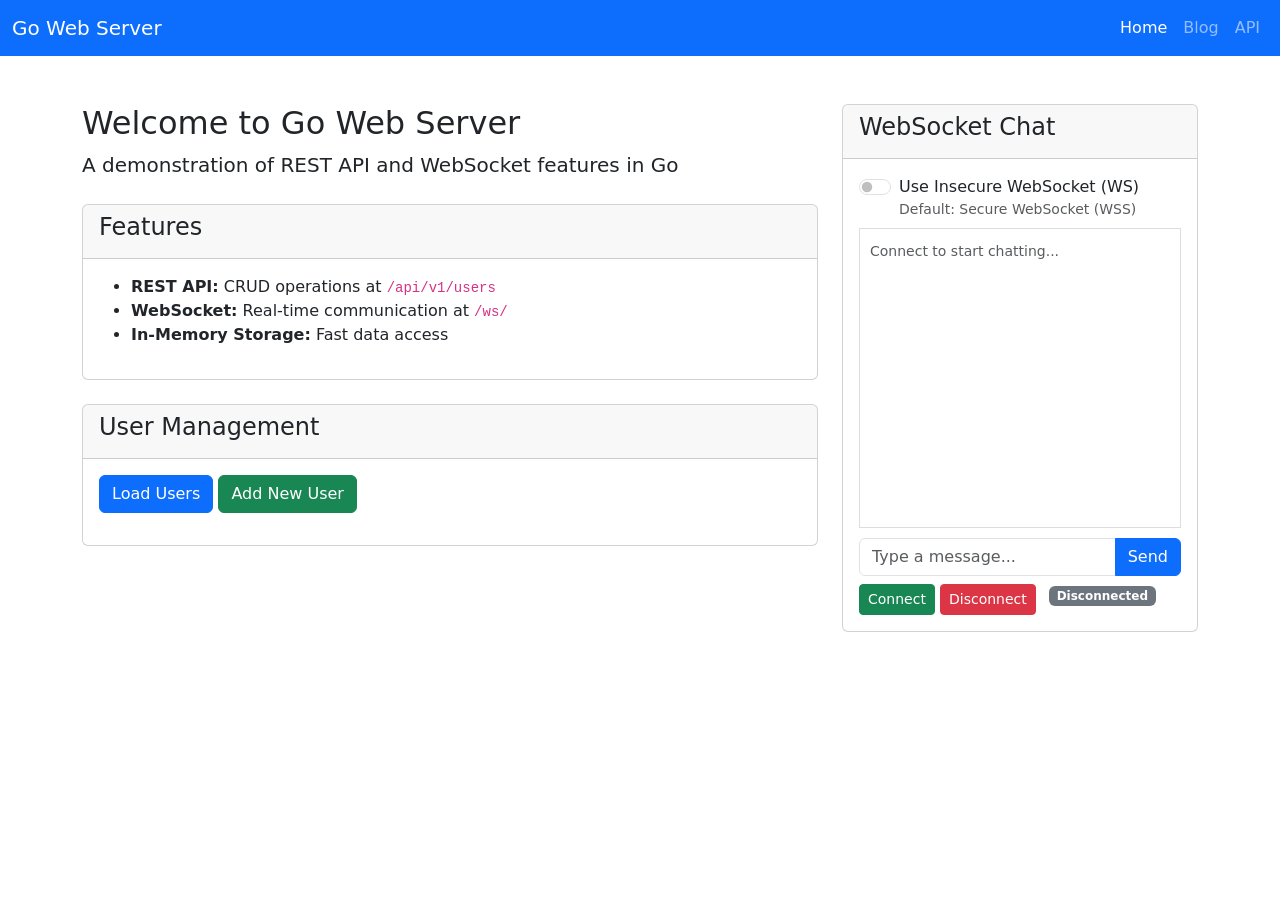
<file: web/templates/index.html>
<!DOCTYPE html>
<html lang="en">
<head>
    <meta charset="UTF-8">
    <meta name="viewport" content="width=device-width, initial-scale=1.0">
    <title>Go Web Server</title>
    <link href="https://cdn.jsdelivr.net/npm/bootstrap@5.3.0/dist/css/bootstrap.min.css" rel="stylesheet">
</head>
<body>
    <nav class="navbar navbar-expand-lg navbar-dark bg-primary">
        <div class="container-fluid">
            <a class="navbar-brand" href="/">Go Web Server</a>
            <button class="navbar-toggler" type="button" data-bs-toggle="collapse" data-bs-target="#navbarNav" aria-controls="navbarNav" aria-expanded="false" aria-label="Toggle navigation">
                <span class="navbar-toggler-icon"></span>
            </button>
            <div class="collapse navbar-collapse" id="navbarNav">
                <ul class="navbar-nav ms-auto">
                    <li class="nav-item">
                        <a class="nav-link active" aria-current="page" href="/">Home</a>
                    </li>
                    <li class="nav-item">
                        <a class="nav-link" href="/blog">Blog</a>
                    </li>
                    <li class="nav-item">
                        <a class="nav-link" href="/api/v1/users">API</a>
                    </li>
                </ul>
            </div>
        </div>
    </nav>

    <div class="container mt-5">
        <div class="row">
            <div class="col-md-8">
                <h2>Welcome to Go Web Server</h2>
                <p class="lead">A demonstration of REST API and WebSocket features in Go</p>

                <div class="card mt-4">
                    <div class="card-header">
                        <h4>Features</h4>
                    </div>
                    <div class="card-body">
                        <ul>
                            <li><strong>REST API:</strong> CRUD operations at <code>/api/v1/users</code></li>
                            <li><strong>WebSocket:</strong> Real-time communication at <code>/ws/</code></li>
                            <li><strong>In-Memory Storage:</strong> Fast data access</li>
                        </ul>
                    </div>
                </div>

                <div class="card mt-4">
                    <div class="card-header">
                        <h4>User Management</h4>
                    </div>
                    <div class="card-body">
                        <button class="btn btn-primary" onclick="loadUsers()">Load Users</button>
                        <button class="btn btn-success" onclick="showAddUserForm()">Add New User</button>
                        <div id="usersList" class="mt-3"></div>
                        <div id="addUserForm" class="mt-3" style="display:none;">
                            <h5>Add New User</h5>
                            <input type="text" id="userName" class="form-control mb-2" placeholder="Name">
                            <input type="email" id="userEmail" class="form-control mb-2" placeholder="Email">
                            <button class="btn btn-primary" onclick="addUser()">Submit</button>
                            <button class="btn btn-secondary" onclick="hideAddUserForm()">Cancel</button>
                        </div>
                    </div>
                </div>
            </div>

            <div class="col-md-4">
                <div class="card">
                    <div class="card-header">
                        <h4>WebSocket Chat</h4>
                    </div>
                    <div class="card-body">
                        <div class="form-check form-switch mb-2">
                            <input class="form-check-input" type="checkbox" role="switch" id="useInsecureWebSocket">
                            <label class="form-check-label" for="useInsecureWebSocket">
                                Use Insecure WebSocket (WS)
                            </label>
                            <small class="text-muted d-block">Default: Secure WebSocket (WSS)</small>
                        </div>
                        <div id="messages" style="height: 300px; overflow-y: auto; border: 1px solid #ddd; padding: 10px; margin-bottom: 10px;">
                            <small class="text-muted">Connect to start chatting...</small>
                        </div>
                        <div class="input-group">
                            <input type="text" id="messageInput" class="form-control" placeholder="Type a message...">
                            <button class="btn btn-primary" onclick="sendMessage()">Send</button>
                        </div>
                        <button class="btn btn-success btn-sm mt-2" onclick="connectWebSocket()">Connect</button>
                        <button class="btn btn-danger btn-sm mt-2" onclick="disconnectWebSocket()">Disconnect</button>
                        <span id="wsStatus" class="badge bg-secondary ms-2">Disconnected</span>
                    </div>
                </div>
            </div>
        </div>
    </div>

    <!-- Notification Modal -->
    <div class="modal fade" id="notificationModal" tabindex="-1" aria-labelledby="notificationModalLabel" aria-hidden="true">
        <div class="modal-dialog">
            <div class="modal-content">
                <div class="modal-header">
                    <h5 class="modal-title" id="notificationModalLabel">Notification</h5>
                    <button type="button" class="btn-close" data-bs-dismiss="modal" aria-label="Close"></button>
                </div>
                <div class="modal-body" id="notificationModalBody">
                    <!-- Message will be inserted here -->
                </div>
                <div class="modal-footer">
                    <button type="button" class="btn btn-primary" data-bs-dismiss="modal">OK</button>
                </div>
            </div>
        </div>
    </div>

    <!-- Confirmation Modal -->
    <div class="modal fade" id="confirmationModal" tabindex="-1" aria-labelledby="confirmationModalLabel" aria-hidden="true">
        <div class="modal-dialog">
            <div class="modal-content">
                <div class="modal-header">
                    <h5 class="modal-title" id="confirmationModalLabel">Confirm Action</h5>
                    <button type="button" class="btn-close" data-bs-dismiss="modal" aria-label="Close"></button>
                </div>
                <div class="modal-body" id="confirmationModalBody">
                    <!-- Message will be inserted here -->
                </div>
                <div class="modal-footer">
                    <button type="button" class="btn btn-secondary" data-bs-dismiss="modal">Cancel</button>
                    <button type="button" class="btn btn-danger" id="confirmActionBtn">Confirm</button>
                </div>
            </div>
        </div>
    </div>

    <script src="https://cdn.jsdelivr.net/npm/bootstrap@5.3.0/dist/js/bootstrap.bundle.min.js"></script>
    <script>
        let ws = null;
        let notificationModal;
        let confirmationModal;
        let confirmCallback = null;

        // Initialize modals on page load
        document.addEventListener('DOMContentLoaded', function() {
            notificationModal = new bootstrap.Modal(document.getElementById('notificationModal'));
            confirmationModal = new bootstrap.Modal(document.getElementById('confirmationModal'));

            // Confirmation button handler
            document.getElementById('confirmActionBtn').addEventListener('click', function() {
                if (confirmCallback) {
                    confirmCallback();
                    confirmCallback = null;
                }
                confirmationModal.hide();
            });

            // Enter key to send message
            document.getElementById('messageInput').addEventListener('keypress', function(e) {
                if (e.key === 'Enter') {
                    sendMessage();
                }
            });
        });

        // Helper function to show notification modal
        function showNotification(message, title = 'Notification') {
            document.getElementById('notificationModalLabel').textContent = title;
            document.getElementById('notificationModalBody').textContent = message;
            notificationModal.show();
        }

        // Helper function to show confirmation modal
        function showConfirmation(message, onConfirm, title = 'Confirm Action') {
            document.getElementById('confirmationModalLabel').textContent = title;
            document.getElementById('confirmationModalBody').textContent = message;
            confirmCallback = onConfirm;
            confirmationModal.show();
        }

        // Load users from API
        function loadUsers() {
            fetch('/api/v1/users')
                .then(response => response.json())
                .then(users => {
                    const usersList = document.getElementById('usersList');
                    if (users.length === 0) {
                        usersList.innerHTML = '<p class="text-muted">No users found</p>';
                        return;
                    }
                    let html = '<table class="table table-striped"><thead><tr><th>ID</th><th>Name</th><th>Email</th><th>Actions</th></tr></thead><tbody>';
                    users.forEach(user => {
                        html += '<tr><td>' + user.id + '</td><td>' + user.name + '</td><td>' + user.email + '</td><td><button class="btn btn-sm btn-danger" onclick="deleteUser(' + user.id + ')">Delete</button></td></tr>';
                    });
                    html += '</tbody></table>';
                    usersList.innerHTML = html;
                })
                .catch(error => {
                    console.error('Error loading users:', error);
                    showNotification('Failed to load users', 'Error');
                });
        }

        function showAddUserForm() {
            document.getElementById('addUserForm').style.display = 'block';
        }

        function hideAddUserForm() {
            document.getElementById('addUserForm').style.display = 'none';
            document.getElementById('userName').value = '';
            document.getElementById('userEmail').value = '';
        }

        function addUser() {
            const name = document.getElementById('userName').value;
            const email = document.getElementById('userEmail').value;

            if (!name || !email) {
                showNotification('Please fill in all fields', 'Validation Error');
                return;
            }

            fetch('/api/v1/users', {
                method: 'POST',
                headers: { 'Content-Type': 'application/json' },
                body: JSON.stringify({ name: name, email: email })
            })
            .then(response => response.json())
            .then(user => {
                hideAddUserForm();
                loadUsers();
                showNotification('User added successfully!', 'Success');
            })
            .catch(error => {
                console.error('Error adding user:', error);
                showNotification('Failed to add user', 'Error');
            });
        }

        function deleteUser(id) {
            showConfirmation('Are you sure you want to delete this user?', function() {
                fetch('/api/v1/users/' + id, { method: 'DELETE' })
                    .then(response => {
                        if (response.ok) {
                            loadUsers();
                            showNotification('User deleted successfully!', 'Success');
                        } else {
                            showNotification('Failed to delete user', 'Error');
                        }
                    })
                    .catch(error => {
                        console.error('Error deleting user:', error);
                        showNotification('Failed to delete user', 'Error');
                    });
            }, 'Delete User');
        }

        // WebSocket functionality
        function connectWebSocket() {
            if (ws) {
                showNotification('Already connected to WebSocket', 'Info');
                return;
            }

            const useInsecure = document.getElementById('useInsecureWebSocket').checked;
            const protocol = useInsecure ? 'ws://' : 'wss://';
            ws = new WebSocket(protocol + window.location.host + '/ws/');

            ws.onopen = function() {
                document.getElementById('wsStatus').textContent = 'Connected';
                document.getElementById('wsStatus').className = 'badge bg-success ms-2';
                addMessageToChat('System', 'Connected to WebSocket server');
            };

            ws.onmessage = function(event) {
                addMessageToChat('Server', event.data);
            };

            ws.onclose = function(event) {
                document.getElementById('wsStatus').textContent = 'Disconnected';
                document.getElementById('wsStatus').className = 'badge bg-secondary ms-2';
                if (event.wasClean) {
                    addMessageToChat('System', 'Disconnected from WebSocket server (clean close)');
                } else {
                    addMessageToChat('System', 'Disconnected from WebSocket server (code: ' + event.code + ')');
                }
                ws = null;
            };

            ws.onerror = function(error) {
                console.error('WebSocket error:', error);
                addMessageToChat('System', 'WebSocket error occurred');
            };
        }

        function disconnectWebSocket() {
            if (ws && ws.readyState === WebSocket.OPEN) {
                // Send close frame with normal closure code
                ws.close(1000, 'User initiated disconnect');
                addMessageToChat('System', 'Disconnecting...');
            } else if (ws) {
                // If not open, just clean up
                ws = null;
                document.getElementById('wsStatus').textContent = 'Disconnected';
                document.getElementById('wsStatus').className = 'badge bg-secondary ms-2';
            }
        }

        function sendMessage() {
            const input = document.getElementById('messageInput');
            const message = input.value.trim();

            if (!message) return;

            if (!ws || ws.readyState !== WebSocket.OPEN) {
                showNotification('Please connect to WebSocket first', 'Error');
                return;
            }

            ws.send(message);
            addMessageToChat('You', message);
            input.value = '';
        }

        function addMessageToChat(sender, message) {
            const messagesDiv = document.getElementById('messages');
            const messageElement = document.createElement('div');
            const timestamp = new Date().toLocaleTimeString();
            messageElement.innerHTML = '<small class="text-muted">' + timestamp + '</small> <strong>' + sender + ':</strong> ' + message;
            messagesDiv.appendChild(messageElement);
            messagesDiv.scrollTop = messagesDiv.scrollHeight;
        }
    </script>
</body>
</html>
</file>
